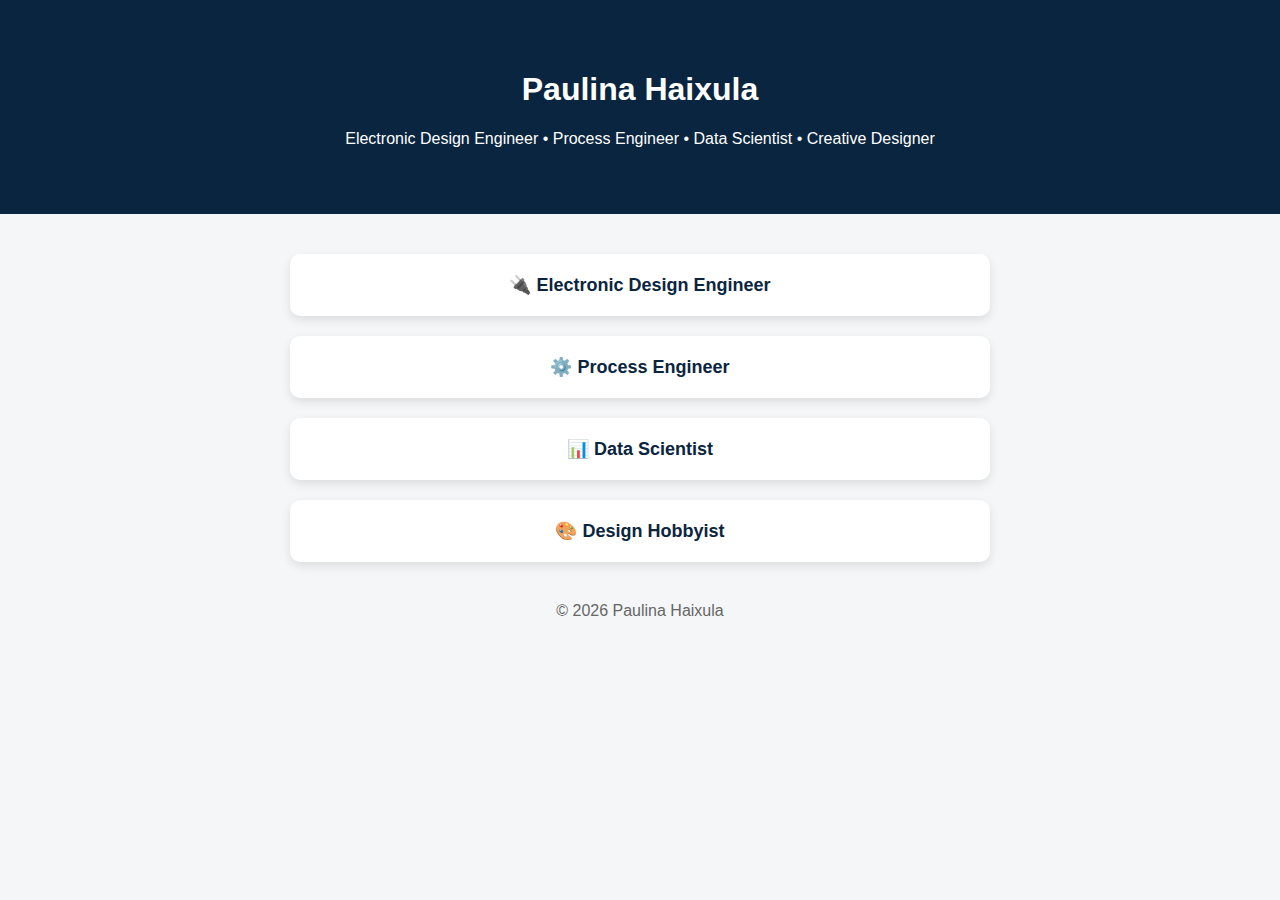
<file: index.html>
<!DOCTYPE html>
<html lang="en">
<head>
    <meta charset="UTF-8">
    <title>Paulina Haixula | Portfolio</title>
    <link rel="stylesheet" href="style.css">
</head>
<body>

<header>
    <h1>Paulina Haixula</h1>
    <p>Electronic Design Engineer • Process Engineer • Data Scientist • Creative Designer</p>
</header>

<main class="links">
    <a href="electronics.html" class="card">🔌 Electronic Design Engineer</a>
    <a href="process.html" class="card">⚙️ Process Engineer</a>
    <a href="data.html" class="card">📊 Data Scientist</a>
    <a href="design.html" class="card">🎨 Design Hobbyist</a>
</main>

<footer>
    © 2026 Paulina Haixula
</footer>

</body>
</html>
</file>
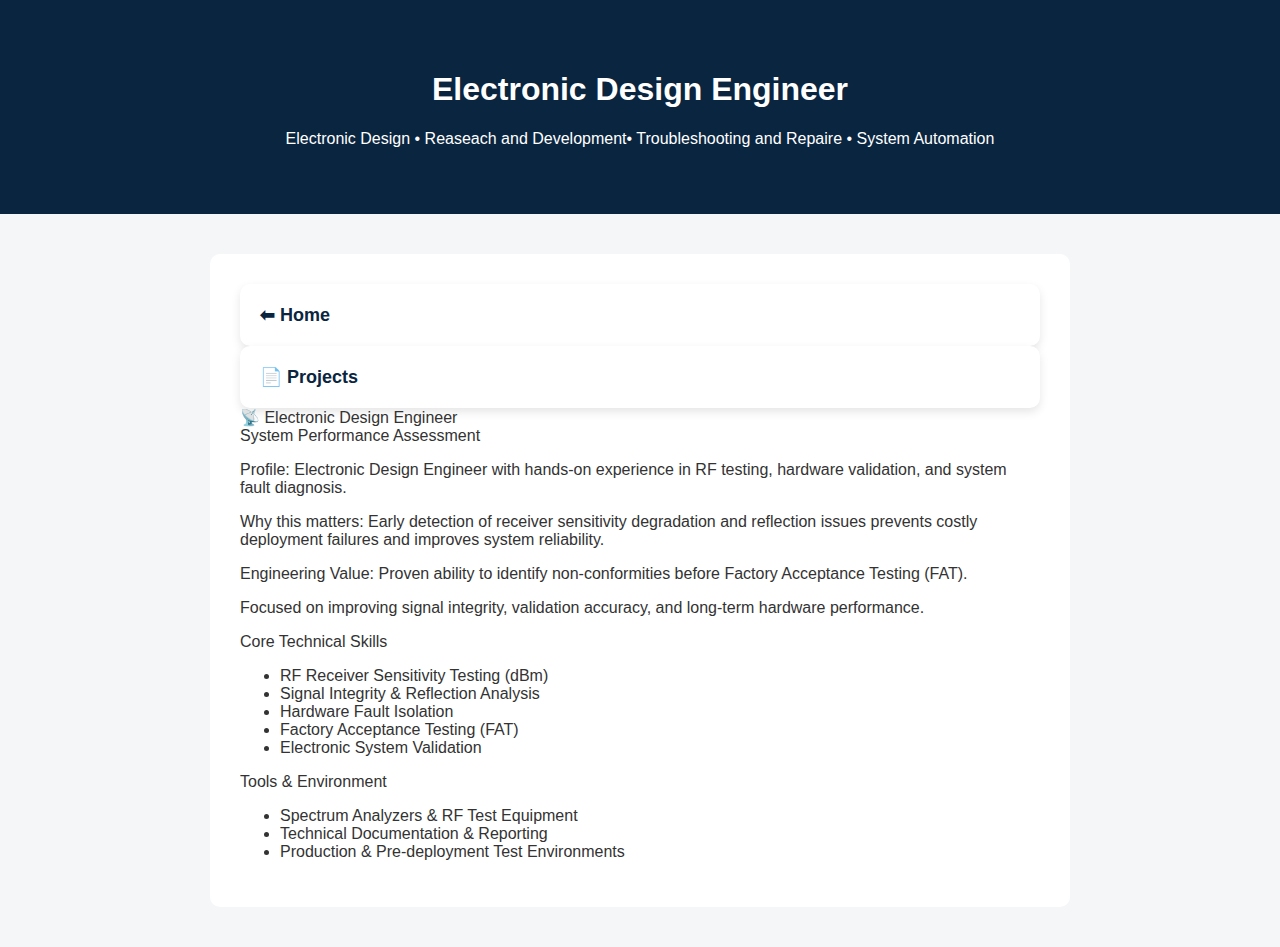
<file: electronics.html>
<!DOCTYPE html>
<html lang="en">
<head>
    <meta charset="UTF-8">
    <title>Eng Paulina Haixula</title>
    <link rel="stylesheet" href="style.css">
</head>
<body>

<!-- HERO -->
<header>
    <h1>Electronic Design Engineer</h1>
    <p>Electronic Design •  Reaseach and Development• Troubleshooting and Repaire • System Automation</p>
</header>

<main class="content">

<!-- QUICK ACTIONS -->
<div class="quick-links">
    <a href="index.html" class="card">⬅ Home</a>
    <a href="assets/Projects_Summary.pdf" class="card">📄 Projects</a>
</div>

<div class="section-header">📡 Electronic Design Engineer</div>

<div class="info-card card-blue">
    <div class="card-title">System Performance Assessment</div>

    <p><span class="label">Profile:</span> Electronic Design Engineer with hands-on experience in RF testing,
    hardware validation, and system fault diagnosis.</p>

    <p><span class="label">Why this matters:</span>
    Early detection of receiver sensitivity degradation and reflection issues
    prevents costly deployment failures and improves system reliability.</p>

    <p><span class="label">Engineering Value:</span>
    Proven ability to identify non-conformities before Factory Acceptance Testing (FAT).</p>

    <p class="subtext">
        Focused on improving signal integrity, validation accuracy,
        and long-term hardware performance.
    </p>
</div>

<div class="info-card card-green">
    <div class="card-title">Core Technical Skills</div>
    <ul>
        <li>RF Receiver Sensitivity Testing (dBm)</li>
        <li>Signal Integrity & Reflection Analysis</li>
        <li>Hardware Fault Isolation</li>
        <li>Factory Acceptance Testing (FAT)</li>
        <li>Electronic System Validation</li>
    </ul>
</div>

<div class="info-card card-pink">
    <div class="card-title">Tools & Environment</div>
    <ul>
        <li>Spectrum Analyzers & RF Test Equipment</li>
        <li>Technical Documentation & Reporting</li>
        <li>Production & Pre-deployment Test Environments</li>
    </ul>
</div>

</main>

</body>
</html>
</file>
<file: style.css>
body {
    font-family: Arial, sans-serif;
    margin: 0;
    background: #f4f6f8;
    color: #333;
    text-align: center;
}

header {
    background: #0a2540;
    color: white;
    padding: 50px 20px;
}

.links {
    max-width: 700px;
    margin: 40px auto;
    display: flex;
    flex-direction: column;
    gap: 20px;
}

.card {
    display: block;
    padding: 20px;
    background: white;
    border-radius: 10px;
    text-decoration: none;
    color: #0a2540;
    font-size: 18px;
    font-weight: bold;
    box-shadow: 0 4px 10px rgba(0,0,0,0.1);
    transition: transform 0.2s;
}

.card:hover {
    transform: scale(1.03);
}

.content {
    max-width: 800px;
    margin: 40px auto;
    background: white;
    padding: 30px;
    border-radius: 10px;
    text-align: left;
}

footer {
    margin: 40px 0;
    color: #666;
}
</file>
